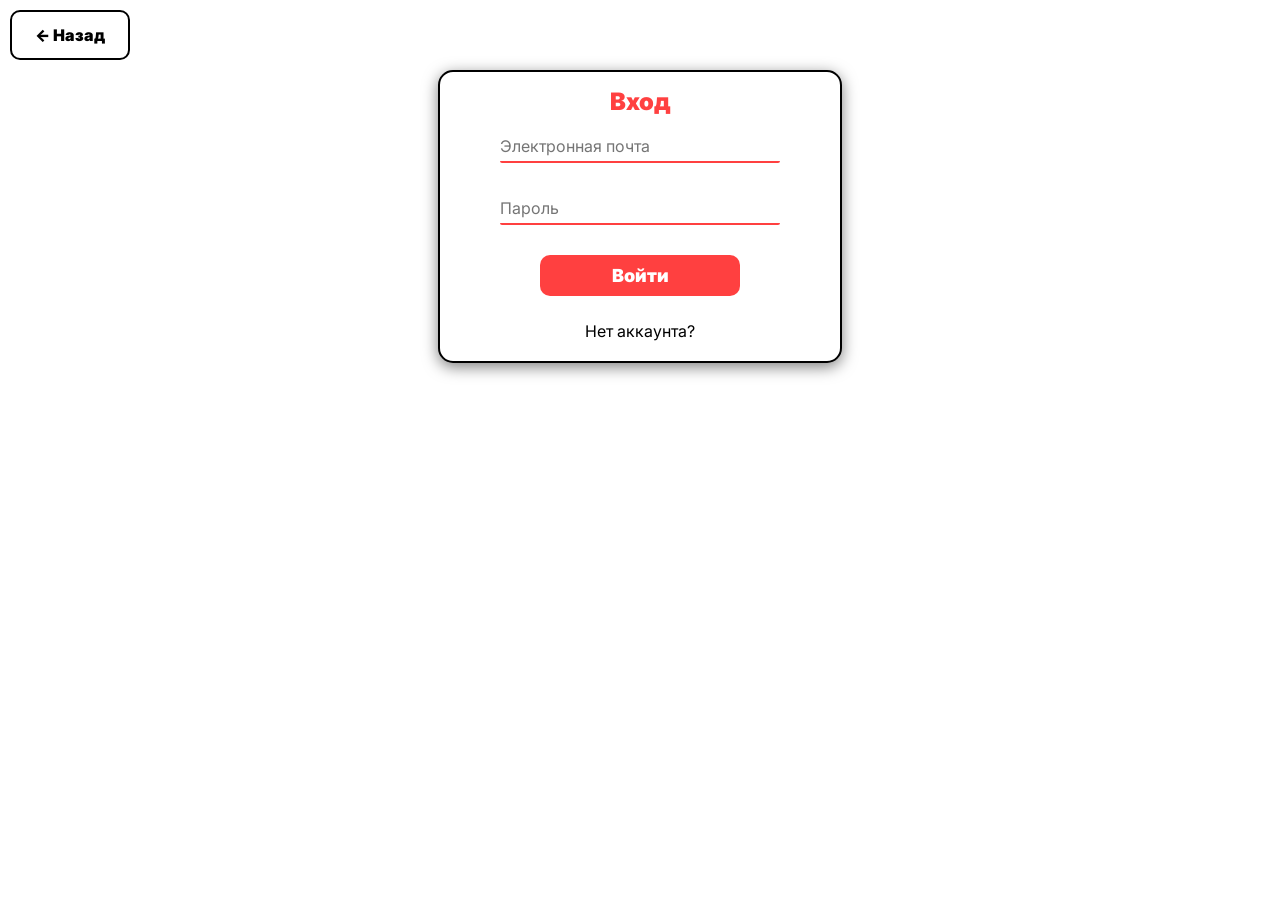
<file: src/login.html>
<!DOCTYPE html>
<html lang="ru">
<head>
    <meta charset="UTF-8">
    <meta name="viewport" content="width=device-width, initial-scale=1.0">
    <title>Document</title>
    <link rel="stylesheet" href="style/style.css">
    <link rel="preconnect" href="https://fonts.googleapis.com">
    <link rel="preconnect" href="https://fonts.gstatic.com" crossorigin>
    <link href="https://fonts.googleapis.com/css2?family=Inter:wght@100..900&display=swap" rel="stylesheet">
</head>
<body>
    <header class="loginHeader">
        <div class="loginHeaderCancel">
            <button class="headerCancelBtn"><- Назад</button>
        </div>
    </header>
    <main class="loginMain">
        <form class="loginForm" action="" method="get">
            <div class="loginFormTitle">
                <p>Вход</p>
            </div>
            <div class="loginFormInput">
                <input type="email" placeholder="Электронная почта">
                <input type="password" placeholder="Пароль">
            </div>
            <div class="loginFormSubmit">
                <button class="loginFormBtn" type="submit">Войти</button>
                
            </div>
            <div class="loginFormReg">
                <a href="registration.html">Нет аккаунта?</a>
            </div>
        </form>
    </main>
</body>
</html>
</file>
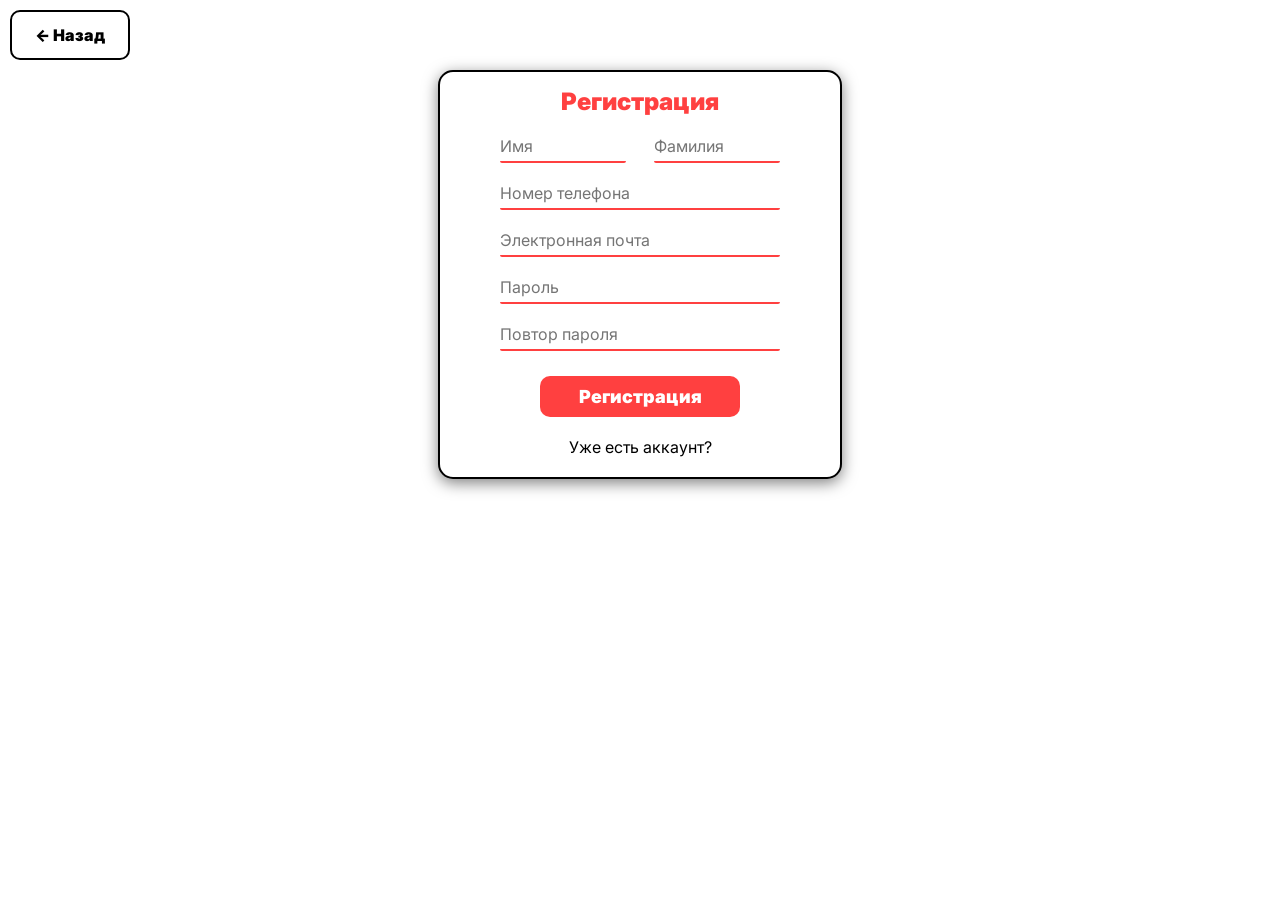
<file: src/registration.html>
<!DOCTYPE html>
<html lang="ru">
<head>
    <meta charset="UTF-8">
    <meta name="viewport" content="width=device-width, initial-scale=1.0">
    <title>Document</title>
    <link rel="stylesheet" href="style/style.css">
    <link rel="preconnect" href="https://fonts.googleapis.com">
    <link rel="preconnect" href="https://fonts.gstatic.com" crossorigin>
    <link href="https://fonts.googleapis.com/css2?family=Inter:wght@100..900&display=swap" rel="stylesheet">
</head>
<body>
    <header class="regHeader">
        <div class="regHeaderCancel">
            <button class="headerCancelBtn"><- Назад</button>
        </div>
    </header>
    <main class="regMain">
        <form class="regForm" action="" method="get">
            <div class="regFormTitle">
                <p>Регистрация</p>
            </div>
            <div class="regFormFio">
                <input type="text" placeholder="Имя">
                <input type="text" placeholder="Фамилия">
            </div>
            <div class="regFormInput">
                <input type="text" placeholder="Номер телефона">
                <input type="email" placeholder="Электронная почта">
                <input type="password" placeholder="Пароль">
                <input type="password" placeholder="Повтор пароля">
            </div>
            <div class="regFormSubmit">
                <button >Регистрация</button>
            </div>
            <div class="regFormLogin">
                <a href="login.html">Уже есть аккаунт?</a>
            </div>
        </form>
    </main>
</body>
</html>
</file>
<file: src/style/style.css>
body {
    margin: 0;
    padding: 0;
    width: 100%;
    display: grid;
    font-family: "Inter", system-ui, -apple-system, BlinkMacSystemFont, "Segoe UI", Roboto, sans-serif;
}
* {
    font-family: "Inter", system-ui, -apple-system, BlinkMacSystemFont, "Segoe UI", Roboto, sans-serif;
}



/* ГЛАВНАЯ СТРАНИЦА */


/* работа над свойствами хедера */
.indexHeader{
    width: 100%;
    height: fit-content;
    display: grid;
    justify-items: center;
    background-image: 
    linear-gradient(rgba(255, 255, 255, 0.8), rgba(255, 255, 255, 0.8)), 
    url('/img/indexHeaderSection.jpg');
    background-repeat: no-repeat;
    background-size: cover;
    background-position: center;

}
.indexHeaderSection{
    max-width: 1200px;
    width: 95%;
    height: fit-content;
    display: flex;
    justify-content: space-between;
    margin: 10px 0 0 0;
    padding: 10px 20px;
    align-items: center;
    background-color: white;
    border-radius: 20px;
    box-sizing: border-box;
}

/* настройка ссылок в хедере */
/* а именно что появляется при наведении на ссылку */
.indexHeader a{
    text-decoration: none;
    color: black;
    transition: all 0.3s ease;
    position: relative;
}
.indexHeader a:hover{
    color: #da251d;
}
.indexHeader a:after {
    content: "";
    position: absolute;
    left: 0;
    bottom: -2px;
    width: 100%;
    height: 2px;
    background-color: #da251d;
    transform: scaleX(0);
    transition: transform 0.3s ease;
    transform-origin: right;
}
.indexHeader a:hover::after {
    transform: scaleX(1);
    transform-origin: left;
}

/* разграничивание хедера на части для удобной адаптации в будущем */
.indexHeaderFirst{
    display: flex;
    min-width: 250px;
    width: 35%;
    justify-content: space-between;
    align-items: center;
    gap: 15px;
}
.indexHeaderSecond{
    display: flex;
    min-width: 280px;
    width: 35%;
    align-items: center;
    justify-content: space-between;
    gap: 15px;
}
.indexHeaderAuth{
    display: grid;
    justify-items: center;
    row-gap: 10px;
}

/* начало работы над блоком в котором будет */
/* имя риелтора и его фото */
.indexTitle{
    max-width: 1400px;
    width: 95%;
    margin: 20px 0px;
    display: flex;
    height: fit-content;
}
.indexTitleFirst{
    display: flex;
    justify-content: center;
    align-items: center;
    text-align: center;
    width: 50%;
}
.indexTitleFirst h1{
    font-size: clamp(30px, 5.5vw, 60px);
    font-weight: 900;
    color: #da251d;
}
.indexTitleSecond{
    display: flex;
    justify-content: center;
    width: 50%;
}
.indexTitleSecond img{
    width: 100%;
    border-radius: 150px;
}

/* работа над блоком информации о риелторе */
.indexMain{
    width: 100%;
    height: fit-content;
    display: flex;
    flex-direction: column;
    align-items: center;

}
.mainInfoSection{
    max-width: 1400px;
    width: 95%;
    display: grid; 
    margin: 80px 0 80px 0;
}

.mainInfoTitle{
    width: 100%;
}
.mainInfoTitle h1{
    font-size: clamp(20px, 3.0vw, 40px);
    font-weight: 900;
    color: #da251d;
    margin: 0 0 60px 0;
}

.mainInfo{
    max-width: 1400px;
    width: 100%;
    display: grid;
    grid-template-columns: repeat(3, 1fr);
    margin-bottom: 100px;
}
.infoSection{
    display: flex;
    flex-direction: column;
    border-left: 1px solid black;
    padding: 0 50px 0 30px;
    box-sizing: border-box;
    min-height: 400px;
}
.infoSection h1{
    font-size: clamp(20px, 1.8vw, 40px);
    font-weight: 900;
    color: #da251d;
    margin: 10px 0 10px 0;
}
.infoSection p{
    color: #272727;
}
.infoSection img{
    margin-top: auto;
    display: block;
    max-width: 60px;
    width: 30%;
}
.mainInfoAnchor{
    margin-bottom: 20px;
}
.mainInfoAnchor a{
    text-decoration: none;
    color: black;
    font-weight: 900;
    font-size: clamp(15px, 1.5vw, 40px);
    padding: 18px 20px;
    background-color: white;
    border: 2px solid black;
    border-radius: 20px;
    transition: all 0.3s ease;
}
.mainInfoAnchor a:hover{
    color: white;
    background-color: #da251d;
    border: 2px solid #da251d;
}


.mainFocus{
    width: 100%;
    display: flex;
}
.mainFocusImg{
    width: 65%;
}
.mainFocusImg img{
    width:100%;
    height: 100%;
    object-fit: cover;
}
.mainFocusDesc{
    display: flex;
    justify-content: center;
    align-items: center;
    flex: 1;
    background-color: #da251d;
}
.mainFocusDesc img{
    width: 100%;
}
.focusDesc{
    width: 75%;
}
.focusDesc h1{
    font-size: clamp(15px, 2.5vw, 40px);
    color: white;
}
.focusDesc p{
    font-size: clamp(10px, 1.2vw, 40px);
    color: white;
    font-weight: 300;
    border-bottom: 1px solid white;
    padding-bottom: 5px;
}


.mainFooter{
    display: grid;
}
.mainFooterInfo{
    width: 100%;
    display: grid;
    grid-template-columns: repeat(3, 1fr);
    justify-items: center;
    align-items: center;
}
.mainFooterInfo a{
    font-size: clamp(10px, 0.8vw, 20px);
}
.mainFooterInfo p{
    font-size: clamp(10px, 0.8vw, 20px);
}
.mainFooterContact{
    display: flex;
    gap: 30px;
}
.mainFooter img{
    width: 100%;
}

/* ФОРМА АВТОРИЗАЦИИ */


.loginHeader{
    width: 100%;
    height: fit-content;
}
.loginHeaderCancel{
    padding: 10px 10px 10px 10px;
}
.headerCancelBtn{
    width: 120px;
    height: 50px;
    font-size: 16px;
    background-color: white;
    border: 2px solid black;
    border-radius: 10px;
    cursor: pointer;
    color: black;
    font-weight: 900;
    padding: 10px 10px 10px 10px;
    transition: all 0.3s ease;
}
.headerCancelBtn:hover{
    border-color:#FF4242;
    color: #FF4040;
    transition: 0.3s;
}

.loginMain{
    width: 100%;
    height: fit-content;
    display: flex;
    justify-content: center;
    align-items: center;
}
.loginForm{
    width: 400px;
    height: fit-content;
    background-color: white;
    border: 2px solid black;
    border-radius: 15px;
    display: grid;
    justify-items: center;
    box-shadow: 0 4px 15px rgba(0, 0, 0, 0.5);
}

.loginFormTitle{
    width: 100%;
    height: fit-content;
    display: flex;
    justify-content: center;
    align-items: center;
    color: #FF4040;
    font-weight: 900;
    font-size: 24px;
}
.loginFormTitle p{
    margin: 0;
    padding: 15px 0px 15px 0px;
}
.loginFormInput {
    display: grid;
    width: 70%;
    row-gap: 30px;
}
.loginFormInput input{
    width: 100%;
    border: none;
    border-bottom: 2px solid #FF4040;
    border-radius: 2px;
    outline: none;
    font-size: 16px;
    padding: 5px 0 5px 0;
}

.loginFormSubmit{
    display: flex;
    flex-direction: column;
    width: 50%;
    row-gap: 20px;
    margin: 30px 0 25px 0;
}

.loginFormSubmit button{
    width: 100%;
    height: fit-content;
    font-size: 18px;
    background-color: #FF4040;
    border: none;
    border-radius: 10px;
    cursor: pointer;
    color: white;
    font-weight: 900;
    padding: 10px 10px 10px 10px;
    transition: all 0.3s ease;
}
.loginFormSubmit button:hover{
    background-color: #bb2e2e;
    transition: 0.3s;
}

.loginFormReg{
    margin-bottom: 20px;
}
.loginFormReg a{
    width: 100%;
    color: black;
    text-decoration: none;
    text-align: center;
    transition: all 0.3s ease;
}
.loginFormReg a:hover{
    color: #FF4040;
    transition: 0.3s ease;
}


/* ФОРМА РЕГИСТРАЦИИ */



.regHeader{
    width: 100%;
    height: fit-content;
}
.regHeaderCancel{
    padding: 10px 10px 10px 10px;
}

.regMain{
    width: 100%;
    height: fit-content;
    display: flex;
    justify-content: center;
    align-items: center;
}
.regForm{
    width: 400px;
    height: fit-content;
    background-color: white;
    border: 2px solid black;
    border-radius: 15px;
    display: grid;
    justify-items: center;
    box-shadow: 0 4px 15px rgba(0, 0, 0, 0.5);
}

.regFormTitle{
    width: 100%;
    height: fit-content;
    display: flex;
    justify-content: center;
    align-items: center;
    color: #FF4040;
    font-weight: 900;
    font-size: 24px;
}
.regFormTitle p{
    margin: 0;
    padding: 15px 0px 15px 0px;
}

.regFormFio {
    display: flex;
    width: 70%;
    justify-content: space-between;
}
.regFormFio input{
    width: 45%;
    border: none;
    border-bottom: 2px solid #FF4040;
    border-radius: 2px;
    outline: none;
    font-size: 16px;
    padding: 5px 0 5px 0;
}

.regFormInput {
    display: grid;
    width: 70%;
    row-gap: 15px;
    margin-top: 15px;
}
.regFormInput input{
    width: 100%;
    border: none;
    border-bottom: 2px solid #FF4040;
    border-radius: 2px;
    outline: none;
    font-size: 16px;
    padding: 5px 0 5px 0;
}

.regFormSubmit{
    display: flex;
    flex-direction: column;
    width: 50%;
    row-gap: 20px;
    margin: 25px 0 20px 0;
}

.regFormSubmit button{
    width: 100%;
    height: fit-content;
    font-size: 18px;
    background-color: #FF4040;
    border: none;
    border-radius: 10px;
    cursor: pointer;
    color: white;
    font-weight: 900;
    padding: 10px 10px 10px 10px;
    transition: all 0.3s ease;
}
.regFormSubmit button:hover{
    background-color: #bb2e2e;
    transition: 0.3s;
}

.regFormLogin{
    margin-bottom: 20px;
}
.regFormLogin a{
    width: 100%;
    color: black;
    text-decoration: none;
    text-align: center;
    transition: all 0.3s ease;
}
.regFormLogin a:hover{
    color: #FF4040;
    transition: 0.3s ease;
}
</file>
